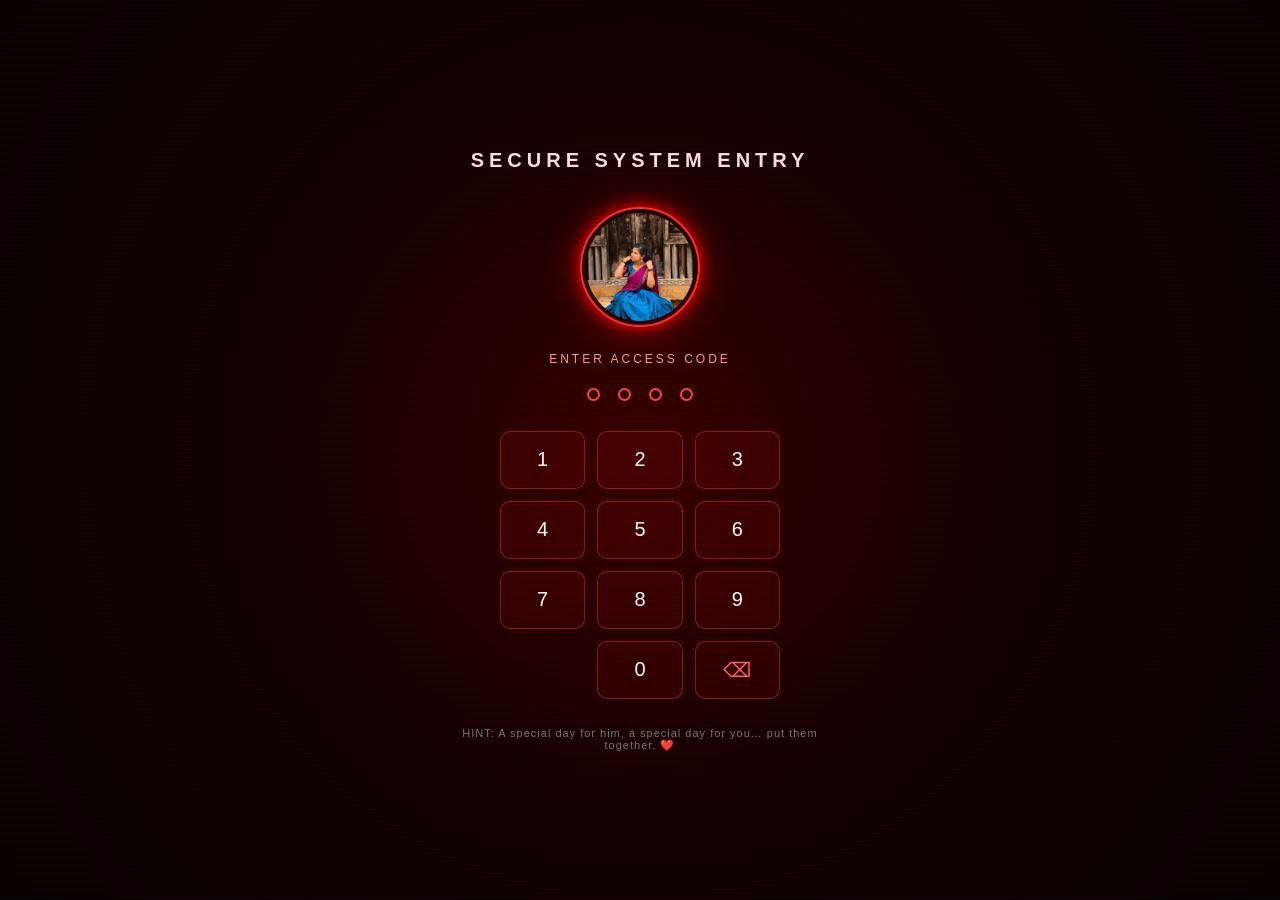
<file: index.html>
<!DOCTYPE html>
<html lang="en">

<head>

    <meta charset="UTF-8">

    <meta name="viewport"
          content="width=device-width, initial-scale=1.0">

    <title>Secure System Entry</title>

    <link rel="stylesheet" href="style.css">

</head>

<body>

    <div class="container">

        <div class="system-title">
            SECURE SYSTEM ENTRY
        </div>


        <div class="profile">

            <img
                src="img/friend.jpg"
                alt="Friend"
            >

        </div>


        <div class="subtitle">
            ENTER ACCESS CODE
        </div>


        <div
            class="pass-display"
            id="passDisplay"
        >

            <span></span>
            <span></span>
            <span></span>
            <span></span>

        </div>


        <div class="keypad">


            <!-- 1 2 3 -->

            <button
                type="button"
                class="key"
                data-number="1"
            >
                1
            </button>

            <button
                type="button"
                class="key"
                data-number="2"
            >
                2
            </button>

            <button
                type="button"
                class="key"
                data-number="3"
            >
                3
            </button>


            <!-- 4 5 6 -->

            <button
                type="button"
                class="key"
                data-number="4"
            >
                4
            </button>

            <button
                type="button"
                class="key"
                data-number="5"
            >
                5
            </button>

            <button
                type="button"
                class="key"
                data-number="6"
            >
                6
            </button>


            <!-- 7 8 9 -->

            <button
                type="button"
                class="key"
                data-number="7"
            >
                7
            </button>

            <button
                type="button"
                class="key"
                data-number="8"
            >
                8
            </button>

            <button
                type="button"
                class="key"
                data-number="9"
            >
                9
            </button>


            <!-- Bottom row -->

            <button
                type="button"
                class="key empty"
            >
            </button>

            <button
                type="button"
                class="key"
                data-number="0"
            >
                0
            </button>

            <button
                type="button"
                class="key delete"
                id="deleteBtn"
            >
                ⌫
            </button>

        </div>


        <div class="hint">
            HINT: A special day for him, a special day for you… put them together. ❤️
        </div>


    </div>


    <script src="script.js"></script>

</body>

</html>
</file>
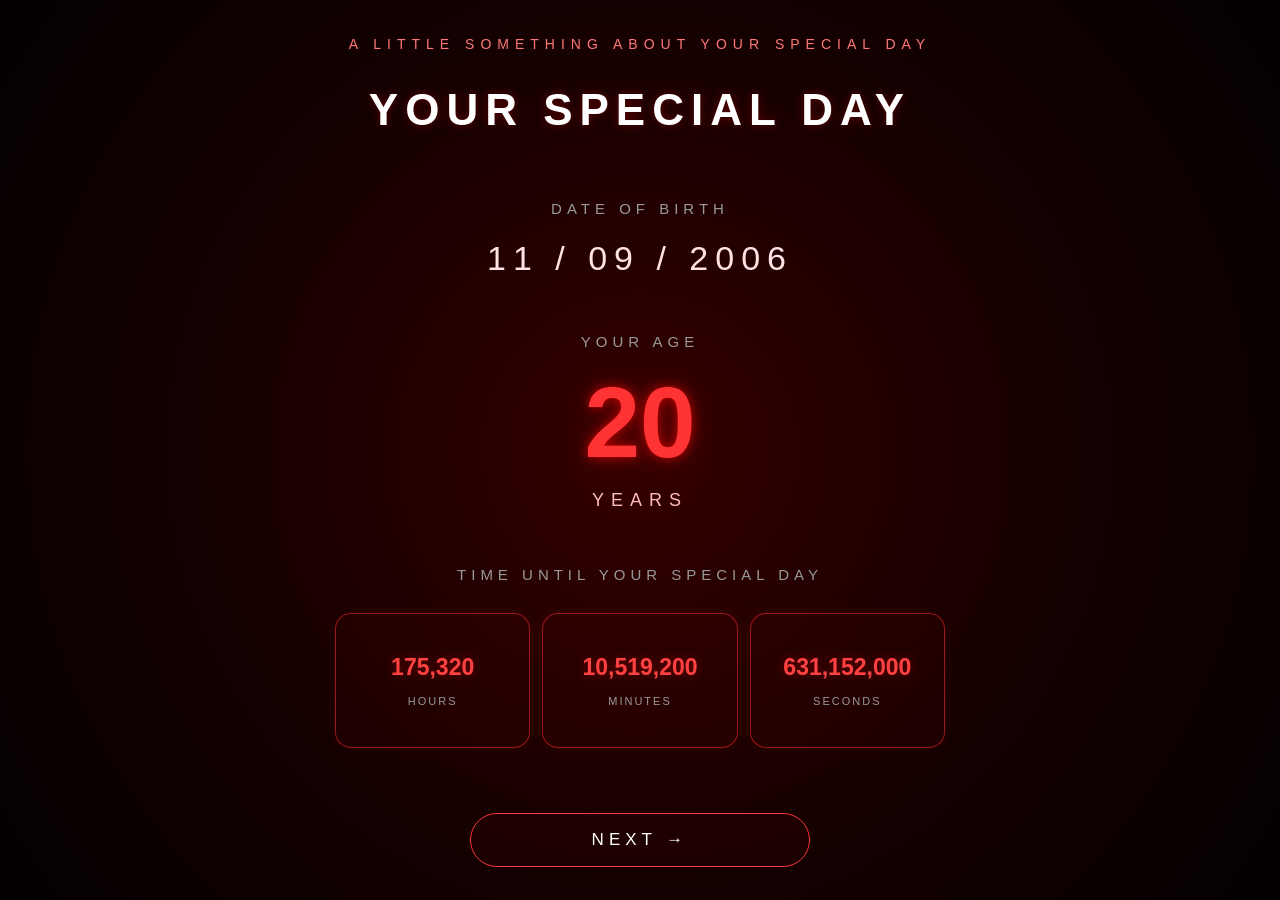
<file: age.html>
<!DOCTYPE html>
<html lang="en">

<head>

    <meta charset="UTF-8">

    <meta name="viewport"
          content="width=device-width, initial-scale=1.0">

    <title>One Special Moment</title>

    <link rel="stylesheet" href="age.css">

</head>

<body>

    <div class="age-container">

        <!-- TOP TEXT -->

        <div class="top-text">
            A LITTLE SOMETHING ABOUT YOUR SPECIAL DAY
        </div>


        <!-- MAIN TITLE -->

        <h1>
            YOUR SPECIAL DAY
        </h1>


        <!-- DATE OF BIRTH -->

        <div class="dob-section">

            <div class="label">
                DATE OF BIRTH
            </div>

            <div class="dob">
                11 / 09 / 2006
            </div>

        </div>


        <!-- AGE -->

        <div class="age-section">

            <div class="label">
                YOUR AGE
            </div>

            <div class="age-number"
                 id="ageNumber">
                20
            </div>

            <div class="years">
                YEARS
            </div>

        </div>


        <!-- TIME SECTION -->

        <div class="countdown-title">
            TIME UNTIL YOUR SPECIAL DAY
        </div>


        <div class="countdown">


            <!-- HOURS -->

            <div class="time-box">

                <div id="hours">
                    175,320
                </div>

                <span>
                    HOURS
                </span>

            </div>


            <!-- MINUTES -->

            <div class="time-box">

                <div id="minutes">
                    10,519,200
                </div>

                <span>
                    MINUTES
                </span>

            </div>


            <!-- SECONDS -->

            <div class="time-box">

                <div id="seconds">
                    631,152,000
                </div>

                <span>
                    SECONDS
                </span>

            </div>


        </div>


        <!-- NEXT BUTTON -->

        <button id="nextButton">

            NEXT →

        </button>


    </div>


    <script src="age.js"></script>

</body>

</html>
</file>
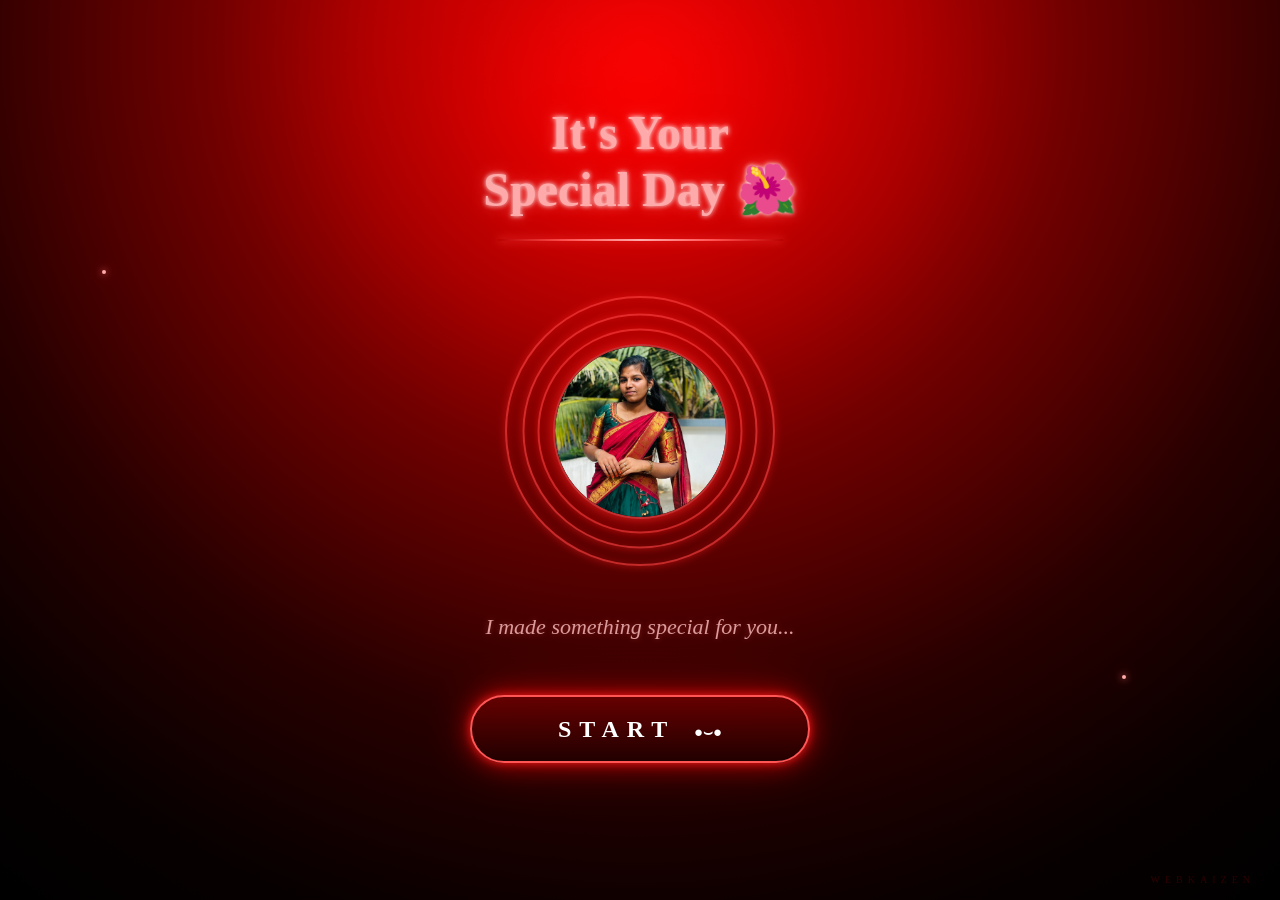
<file: birthday.html>
<!DOCTYPE html>
<html lang="en">

<head>
    <meta charset="UTF-8">

    <meta name="viewport"
        content="width=device-width, initial-scale=1.0, maximum-scale=1.0, user-scalable=no">

    <title>It's Your Special Day</title>

    <link rel="stylesheet" href="birthday.css">
</head>

<body>

    <!-- Background particles -->
    <div class="particles"></div>

    <!-- Background glow -->
    <div class="background-glow"></div>


    <main class="birthday-page">


        <!-- TITLE -->

        <section class="birthday-title">

            <h1>
                It's Your
            </h1>

            <h2>
                Special Day 🌺
            </h2>

        </section>


        <!-- LINE -->

        <div class="title-line"></div>


        <!-- PANDA IMAGE -->

        <section class="friend-section">

            <div class="image-ring ring-1"></div>
            <div class="image-ring ring-2"></div>
            <div class="image-ring ring-3"></div>

            <div class="friend-glow"></div>


            <div class="friend-container">

                <img
                    src="img/sleeping-panda.png"
                    alt="Sleeping Panda"
                    class="friend-image"
                >

            </div>

        </section>


        <!-- MESSAGE -->

        <p class="special-message">
            I made something special for you...
        </p>


        <!-- START BUTTON -->

        <button
            id="startButton"
            class="start-button"
            type="button"
        >

            <span>START</span>

            <span class="button-symbol">
                ●⌣●
            </span>

        </button>


    </main>


    <!-- FOOTER -->

    <div class="footer">
        WEBKAIZEN
    </div>


    <script src="birthday.js"></script>

</body>

</html>
</file>
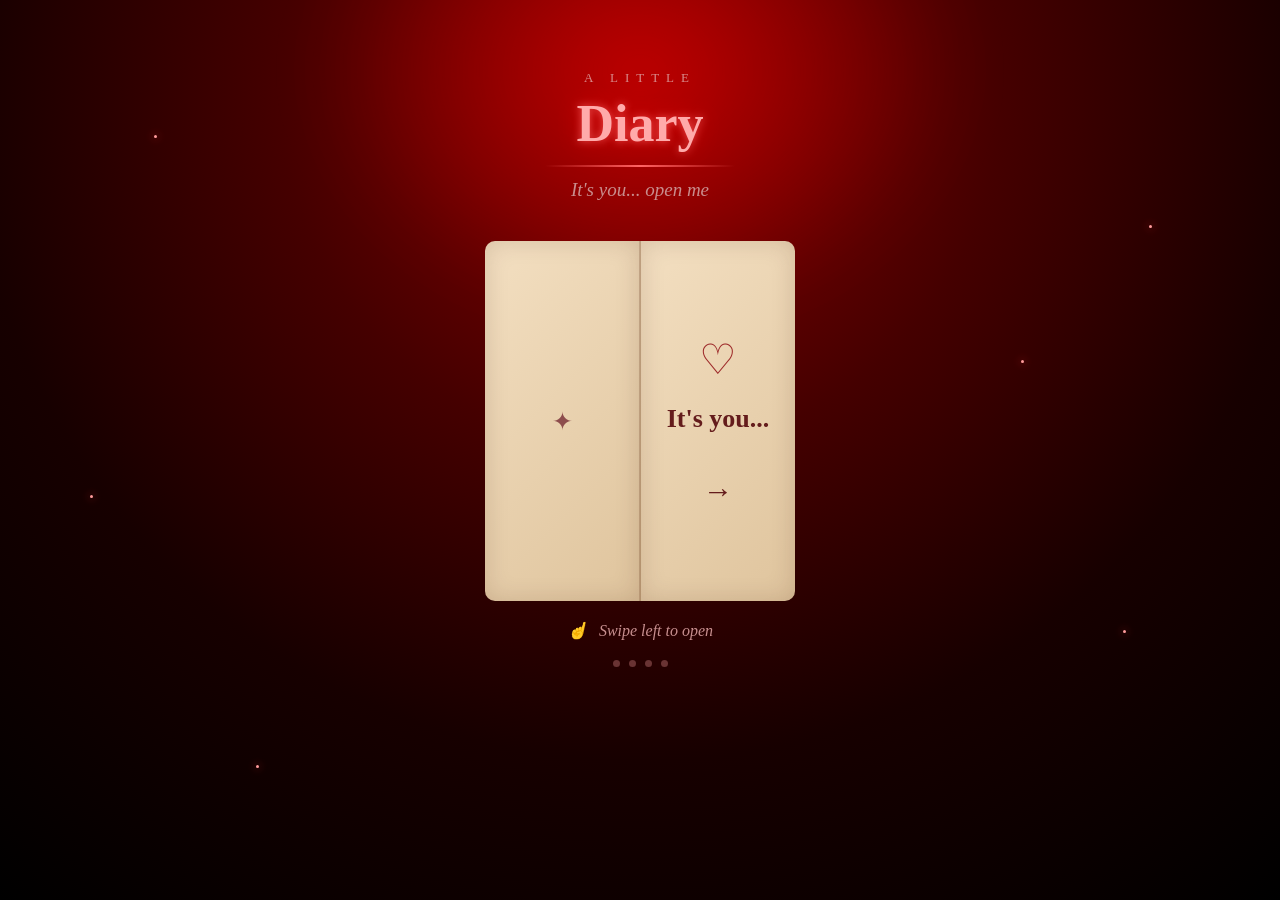
<file: diary.html>
<!DOCTYPE html>
<html lang="en">

<head>

    <meta charset="UTF-8">

    <meta name="viewport"
        content="width=device-width, initial-scale=1.0, maximum-scale=1.0, user-scalable=no">

    <title>Our Little Diary</title>

    <link rel="stylesheet" href="diary.css">

</head>

<body>


    <!-- =================================
         BACKGROUND
    ================================== -->

    <div class="background-glow"></div>

    <div class="stars">

        <span></span>
        <span></span>
        <span></span>
        <span></span>
        <span></span>
        <span></span>

    </div>


    <!-- =================================
         MAIN DIARY
    ================================== -->

    <main class="diary-page">


        <!-- =================================
             HEADING
        ================================== -->

        <div class="diary-heading">

            <div class="small-title">
                A LITTLE
            </div>

            <h1>
                Diary
            </h1>

            <div class="heading-line"></div>

            <p>
                It's you... open me
            </p>

        </div>


        <!-- =================================
             BOOK
        ================================== -->

        <section class="book-area">

            <div
                class="book"
                id="book"
            >


                <!-- =================================
                     LEFT PAGE
                ================================== -->

                <div class="book-page left-page">

                    <div class="page-content">

                        <span class="page-number">
                            ✦
                        </span>

                    </div>

                </div>


                <!-- =================================
                     RIGHT / COVER PAGE
                ================================== -->

                <div class="book-page right-page">

                    <div class="page-content">

                        <div class="cover-content">

                            <div class="cover-icon">
                                ♡
                            </div>

                            <h2>
                                It's you...
                            </h2>

                            <p>
                            </p>

                            <div class="cover-arrow">
                                →
                            </div>

                        </div>

                    </div>

                </div>


                <!-- =================================
                     FLIPPING PAGE
                ================================== -->

                <div
                    class="flip-page"
                    id="flipPage"
                >

                    <div class="flip-front">

                        <img
                            id="flipImage"
                            src="img/diary1.jpg"
                            alt="Memory"
                        >

                        <!-- TEXT ON IMAGE -->

                        <div
                            class="memory-text"
                            id="memoryText"
                        >
                            It's You ❤️
                        </div>

                    </div>


                    <div class="flip-back">

                        <div class="back-decoration">
                            ♡
                        </div>

                    </div>

                </div>


            </div>

        </section>


        <!-- =================================
             INSTRUCTION
        ================================== -->

        <div
            class="instruction"
            id="instruction"
        >

            <span class="hand-icon">
                ☝
            </span>

            Swipe left to open

        </div>


        <!-- =================================
             PAGE INDICATORS
        ================================== -->

        <div
            class="page-dots"
            id="pageDots"
        >

            <span></span>
            <span></span>
            <span></span>
            <span></span>

        </div>


        <!-- =================================
             NEXT BUTTON
        ================================== -->

        <button
            id="nextButton"
            class="next-button"
        >

            NEXT

            <span>
                →
            </span>

        </button>


    </main>


    <!-- =================================
         JAVASCRIPT
    ================================== -->

    <script src="diary.js"></script>

</body>
</file>
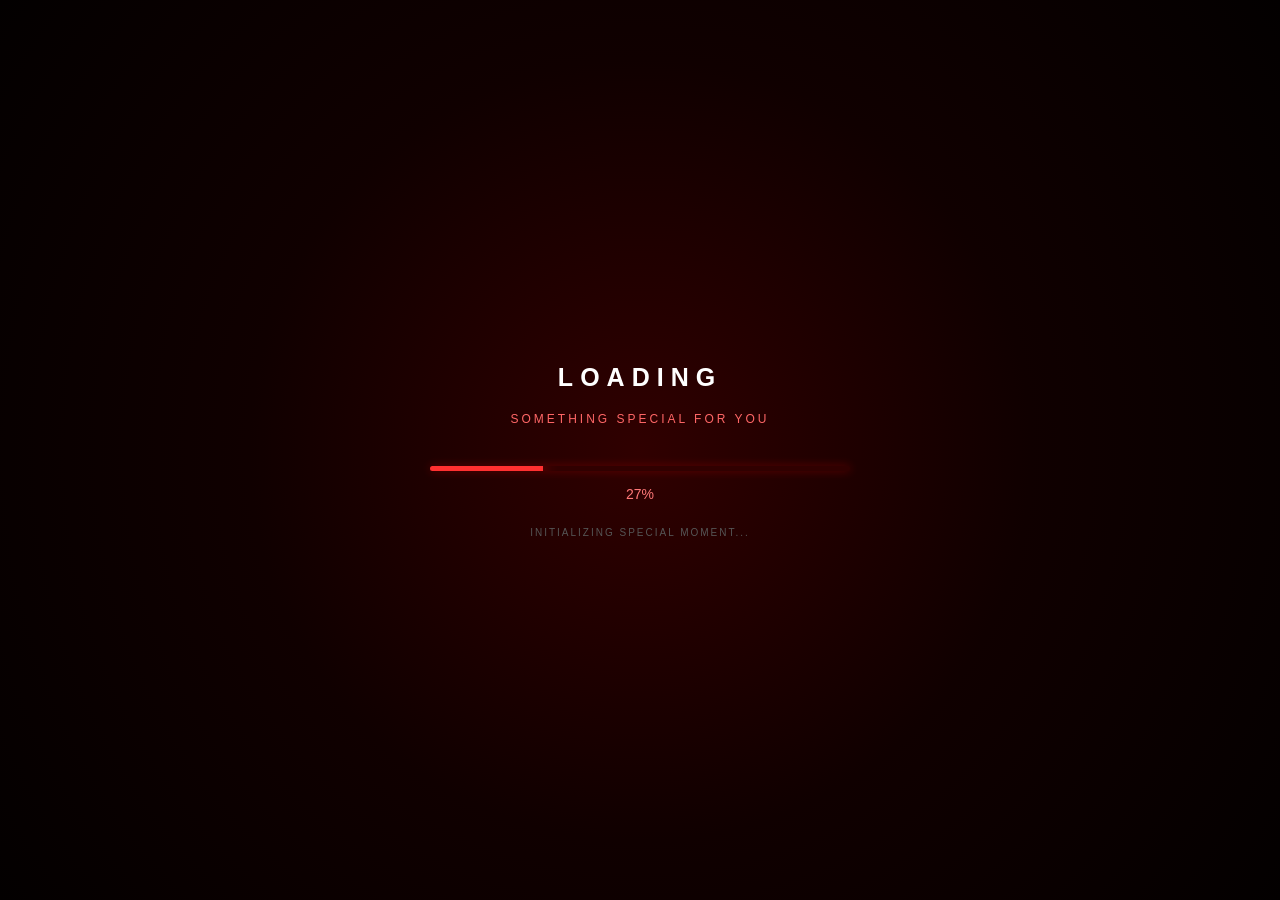
<file: loading.html>
<!DOCTYPE html>
<html lang="en">

<head>
    
    <meta charset="UTF-8">
    <meta name="viewport" content="width=device-width, initial-scale=1.0">
    
    <title>Loading...</title>
    
    <link rel="stylesheet" href="loading.css">
    
</head>

<body>
    
    <div class="loading-container">
        
        <div class="loading-title">
            LOADING
        </div>
        
        <div class="special-text">
            SOMETHING SPECIAL FOR YOU
        </div>
        
        <div class="loader">
            
            <div class="loader-bar" id="progressBar"></div>
            
        </div>
        
        <div class="percentage" id="progressPercent">
            0%
        </div>
        
        <div class="system-text">
            INITIALIZING SPECIAL MOMENT...
        </div>
        
    </div>
    
    <script src="loading.js"></script>
    
</body>

</html>
</file>
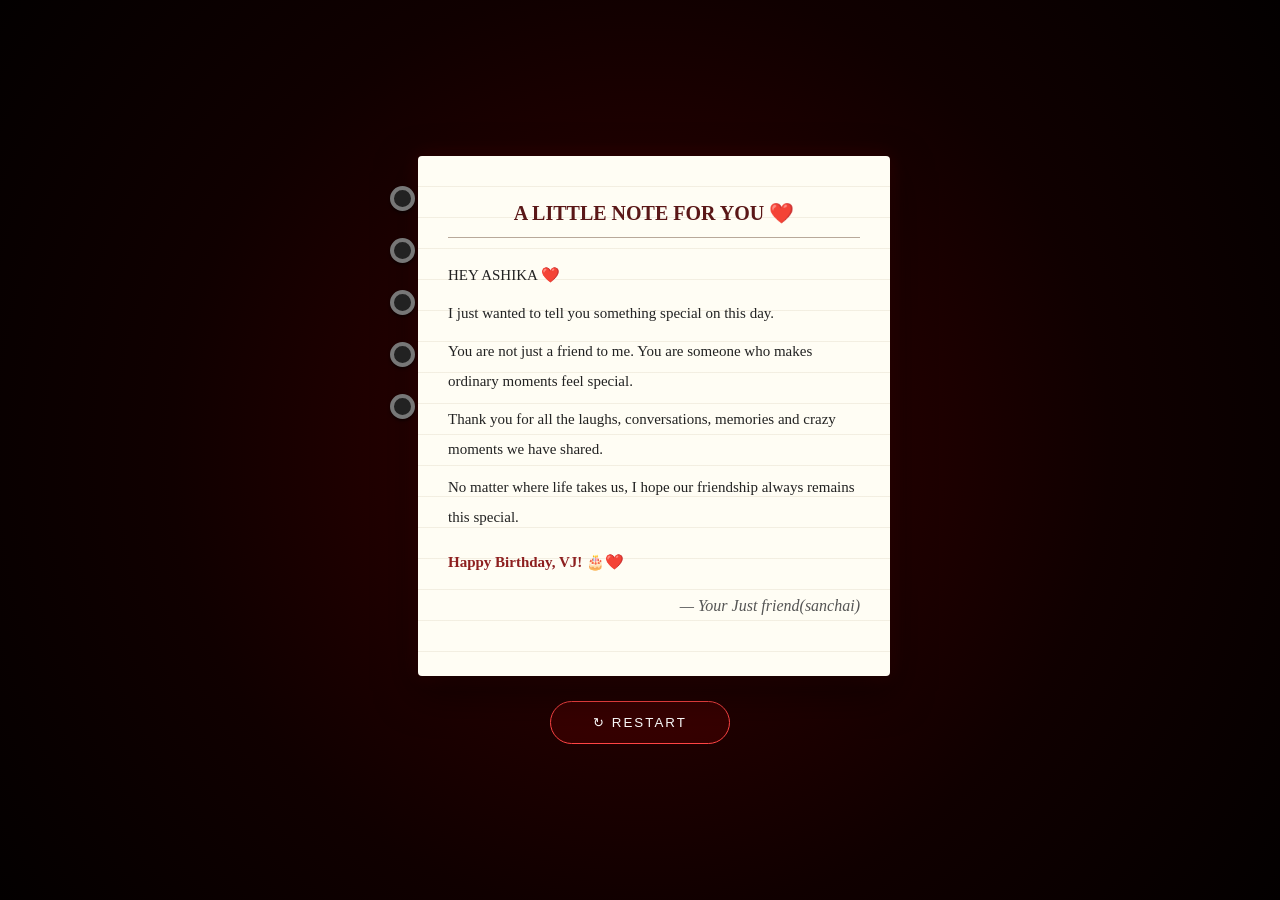
<file: note.html>
<!DOCTYPE html>
<html lang="en">

<head>

    <meta charset="UTF-8">
    <meta name="viewport"
          content="width=device-width, initial-scale=1.0">

    <title>A Little Note For You</title>

    <link rel="stylesheet" href="note.css">

</head>

<body>

    <div class="note-container">

        <div class="notepad">

            <div class="spiral">

                <span></span>
                <span></span>
                <span></span>
                <span></span>
                <span></span>

            </div>

            <div class="paper">

                <div class="paper-title">
                    A LITTLE NOTE FOR YOU ❤️
                </div>

                <div class="line"></div>

                <p>
                    HEY ASHIKA ❤️
                </p>

                <p>
                    I just wanted to tell you something
                    special on this day.
                </p>

                <p>
                    You are not just a friend to me.
                    You are someone who makes ordinary
                    moments feel special.
                </p>

                <p>
                    Thank you for all the laughs,
                    conversations, memories and
                    crazy moments we have shared.
                </p>

                <p>
                    No matter where life takes us,
                    I hope our friendship always
                    remains this special.
                </p>

                <p class="last-line">
                    Happy Birthday, VJ! 🎂❤️
                </p>

                <div class="signature">
                    — Your Just friend(sanchai)
                </div>

            </div>

        </div>


        <button id="restartButton">
            ↻ RESTART
        </button>

    </div>


    <script src="note.js"></script>

</body>

</html>
</file>
<file: style.css>
* {
	box-sizing: border-box;
	margin: 0;
	padding: 0;
}

html,
body {
	width: 100%;
	height: 100%;
}

body {
	font-family: Arial, sans-serif;
	background:
		radial-gradient(circle at center, #350000 0%, #120000 45%, #050000 100%);
	color: white;
	display: flex;
	justify-content: center;
	align-items: center;
	overflow: hidden;
}

body::before {
	content: "";
	position: fixed;
	inset: 0;
	pointer-events: none;
	background:
		linear-gradient(rgba(255, 0, 0, 0.03) 50%,
			transparent 50%);
	background-size: 100% 4px;
}

.container {
	width: min(90%, 400px);
	text-align: center;
	animation: fadeIn 1s ease;
}

.system-title {
	font-size: 20px;
	font-weight: bold;
	letter-spacing: 5px;
	margin-bottom: 35px;
	color: #ffdddd;
}

.profile {
	width: 120px;
	height: 120px;
	margin: auto;
	border-radius: 50%;
	padding: 4px;
	border: 2px solid #ff3030;
	box-shadow:
		0 0 15px #ff0000,
		0 0 40px rgba(255, 0, 0, 0.4);
}

.profile img {
	width: 100%;
	height: 100%;
	object-fit: cover;
	border-radius: 50%;
}

.subtitle {
	margin-top: 25px;
	font-size: 12px;
	letter-spacing: 3px;
	color: #ff9999;
}

.pass-display {
	display: flex;
	justify-content: center;
	gap: 18px;
	margin: 22px 0 30px;
}

.pass-display span {
	width: 13px;
	height: 13px;
	border: 2px solid #ff4444;
	border-radius: 50%;
	transition: 0.2s;
}

.pass-display span.active {
	background: #ff3333;
	box-shadow: 0 0 12px #ff0000;
}

.pass-display.error {
	animation: shake 0.4s;
}

.keypad {
	width: 280px;
	margin: auto;
	display: grid;
	grid-template-columns: repeat(3, 1fr);
	gap: 12px;
}

.key {
	height: 58px;
	border: 1px solid rgba(255, 70, 70, 0.4);
	background: rgba(255, 0, 0, 0.08);
	color: white;
	border-radius: 10px;
	font-size: 20px;
	cursor: pointer;
	transition: 0.2s;
}

.key:hover {
	background: rgba(255, 0, 0, 0.25);
	border-color: #ff4444;
	box-shadow: 0 0 15px rgba(255, 0, 0, 0.3);
}

.key:active {
	transform: scale(0.92);
}

.key.empty {
	visibility: hidden;
}

.delete {
	color: #ff6666;
}

.hint {
	margin-top: 28px;
	color: #777;
	font-size: 11px;
	letter-spacing: 1px;
}

@keyframes shake {

	0%,
	100% {
		transform: translateX(0);
	}
	
	25% {
		transform: translateX(-10px);
	}
	
	75% {
		transform: translateX(10px);
	}
}

@keyframes fadeIn {
	from {
		opacity: 0;
		transform: translateY(15px);
	}
	
	to {
		opacity: 1;
		transform: translateY(0);
	}
}
</file>
<file: age.css>
/* =========================================
   RESET
   ========================================= */

* {
    box-sizing: border-box;
    margin: 0;
    padding: 0;
}


/* =========================================
   BODY
   ========================================= */

html,
body {
    width: 100%;
    min-height: 100%;
}


body {

    min-height: 100vh;

    background:
        radial-gradient(
            circle at center,
            #350000 0%,
            #150000 55%,
            #030000 100%
        );

    font-family:
        Arial,
        Helvetica,
        sans-serif;

    color: white;

    display: flex;

    justify-content: center;

    align-items: center;

    padding: 30px 15px;

    overflow-x: hidden;

}


/* =========================================
   MAIN CONTAINER
   ========================================= */

.age-container {

    width: min(100%, 650px);

    text-align: center;

    animation: pageAppear 1s ease;

}


/* =========================================
   TOP SMALL TEXT
   ========================================= */

.top-text {

    font-size: 14px;

    letter-spacing: 6px;

    line-height: 1.6;

    color: #ff7777;

    margin-bottom: 30px;

    text-transform: uppercase;

}


/* =========================================
   MAIN TITLE
   ========================================= */

h1 {

    font-size: 44px;

    letter-spacing: 7px;

    font-weight: 700;

    color: #ffffff;

    margin-bottom: 65px;

    text-shadow:
        0 0 10px rgba(255, 0, 0, 0.3);

}


/* =========================================
   LABEL
   ========================================= */

.label {

    font-size: 15px;

    letter-spacing: 5px;

    color: #999;

    text-transform: uppercase;

}


/* =========================================
   DATE OF BIRTH
   ========================================= */

.dob-section {

    margin-bottom: 55px;

}


.dob {

    margin-top: 22px;

    font-size: 34px;

    letter-spacing: 7px;

    color: #ffe2e2;

}


/* =========================================
   AGE
   ========================================= */

.age-section {

    margin-bottom: 55px;

}


.age-number {

    margin-top: 22px;

    font-size: 100px;

    line-height: 1;

    font-weight: bold;

    color: #ff3333;

    text-shadow:
        0 0 10px rgba(255, 0, 0, 0.65),
        0 0 25px rgba(255, 0, 0, 0.35);

}


.years {

    margin-top: 18px;

    font-size: 18px;

    letter-spacing: 7px;

    color: #ffbaba;

}


/* =========================================
   TIME TITLE
   ========================================= */

.countdown-title {

    margin-top: 10px;

    margin-bottom: 30px;

    font-size: 15px;

    letter-spacing: 5px;

    color: #999;

    text-transform: uppercase;

}


/* =========================================
   TIME BOX CONTAINER
   ========================================= */

.countdown {

    width: 100%;

    display: grid;

    grid-template-columns:
        repeat(3, minmax(0, 1fr));

    gap: 12px;

    padding: 0 20px;

}


/* =========================================
   TIME BOX
   ========================================= */

.time-box {

    width: 100%;

    min-width: 0;

    height: 135px;

    border: 1px solid
        rgba(255, 40, 40, 0.55);

    border-radius: 16px;

    background:
        rgba(80, 0, 0, 0.15);

    display: flex;

    flex-direction: column;

    justify-content: center;

    align-items: center;

    overflow: hidden;

    box-shadow:
        0 0 12px
        rgba(255, 0, 0, 0.08);

}


/* =========================================
   TIME NUMBER
   ========================================= */

.time-box div {

    width: 100%;

    padding: 0 4px;

    text-align: center;

    font-size: 23px;

    font-weight: bold;

    line-height: 1.2;

    color: #ff4141;

    white-space: nowrap;

    letter-spacing: 0;

    text-shadow:
        0 0 8px
        rgba(255, 0, 0, 0.35);

}


/* =========================================
   TIME LABEL
   ========================================= */

.time-box span {

    margin-top: 14px;

    font-size: 11px;

    letter-spacing: 2px;

    color: #999;

    white-space: nowrap;

}


/* =========================================
   NEXT BUTTON
   ========================================= */

#nextButton {

    display: block;

    width: 340px;

    max-width: 85%;

    margin: 65px auto 0;

    padding: 16px 25px;

    border-radius: 40px;

    border: 1px solid #ff3333;

    background:
        rgba(70, 0, 0, 0.15);

    color: white;

    font-size: 17px;

    letter-spacing: 5px;

    cursor: pointer;

    transition:
        transform 0.25s ease,
        background 0.3s ease,
        box-shadow 0.3s ease;

}


#nextButton:hover {

    background:
        rgba(255, 0, 0, 0.15);

    box-shadow:
        0 0 20px
        rgba(255, 0, 0, 0.35);

}


#nextButton:active {

    transform: scale(0.94);

}


/* =========================================
   PAGE ANIMATION
   ========================================= */

@keyframes pageAppear {

    from {

        opacity: 0;

        transform:
            translateY(25px);

    }

    to {

        opacity: 1;

        transform:
            translateY(0);

    }

}


/* =========================================
   TABLET
   ========================================= */

@media (max-width: 700px) {

    .age-container {

        width: 100%;

    }


    h1 {

        font-size: 36px;

        letter-spacing: 5px;

    }


    .dob {

        font-size: 30px;

    }


    .age-number {

        font-size: 90px;

    }

}


/* =========================================
   MOBILE
   ========================================= */

@media (max-width: 500px) {

    body {

        padding:
            30px 10px;

        align-items: flex-start;

    }


    .age-container {

        padding-top: 45px;

    }


    .top-text {

        font-size: 12px;

        letter-spacing: 4px;

        margin-bottom: 28px;

        padding: 0 20px;

    }


    h1 {

        font-size: 30px;

        letter-spacing: 4px;

        margin-bottom: 55px;

    }


    .label {

        font-size: 13px;

        letter-spacing: 4px;

    }


    .dob-section {

        margin-bottom: 50px;

    }


    .dob {

        margin-top: 18px;

        font-size: 27px;

        letter-spacing: 5px;

    }


    .age-section {

        margin-bottom: 50px;

    }


    .age-number {

        margin-top: 18px;

        font-size: 82px;

    }


    .years {

        margin-top: 15px;

        font-size: 16px;

        letter-spacing: 6px;

    }


    /* TIME TITLE */

    .countdown-title {

        margin-top: 10px;

        margin-bottom: 25px;

        font-size: 12px;

        letter-spacing: 3px;

        padding: 0 10px;

    }


    /* THREE BOXES */

    .countdown {

        grid-template-columns:
            repeat(3, minmax(0, 1fr));

        gap: 8px;

        padding:
            0 8px;

    }


    /* BOX */

    .time-box {

        height: 125px;

        border-radius: 14px;

    }


    /* NUMBERS */

    .time-box div {

        font-size: 17px;

        padding:
            0 2px;

    }


    /* LABELS */

    .time-box span {

        margin-top: 10px;

        font-size: 9px;

        letter-spacing: 1px;

    }


    /* NEXT */

    #nextButton {

        width: 330px;

        max-width: 85%;

        margin-top: 55px;

        padding: 15px;

        font-size: 16px;

        letter-spacing: 4px;

    }

}


/* =========================================
   SMALL PHONES
   ========================================= */

@media (max-width: 380px) {

    body {

        padding-left: 6px;

        padding-right: 6px;

    }


    .age-container {

        padding-top: 35px;

    }


    .top-text {

        font-size: 11px;

        letter-spacing: 3px;

    }


    h1 {

        font-size: 26px;

        letter-spacing: 3px;

    }


    .dob {

        font-size: 24px;

        letter-spacing: 4px;

    }


    .age-number {

        font-size: 75px;

    }


    .countdown {

        gap: 5px;

        padding:
            0 4px;

    }


    .time-box {

        height: 115px;

    }


    .time-box div {

        font-size: 14px;

    }


    .time-box span {

        font-size: 8px;

        letter-spacing: 0.8px;

    }


    #nextButton {

        margin-top: 50px;

    }

}
</file>
<file: birthday.css>
/* =========================================
   RESET
========================================= */

* {
    margin: 0;
    padding: 0;
    box-sizing: border-box;
}

html,
body {
    width: 100%;
    height: 100%;
}

body {
    width: 100%;
    min-height: 100vh;
    overflow: hidden;
    position: relative;

    background:
        radial-gradient(
            circle at 50% 5%,
            #ff0808 0%,
            #d00000 18%,
            #720000 40%,
            #280000 65%,
            #080000 85%,
            #000000 100%
        );

    font-family: Georgia, "Times New Roman", serif;
    color: white;
}


/* =========================================
   BACKGROUND GLOW
========================================= */

.background-glow {
    position: fixed;

    top: -180px;
    left: 50%;

    width: 650px;
    height: 550px;

    transform: translateX(-50%);

    background:
        radial-gradient(
            ellipse,
            rgba(255, 0, 0, 0.8),
            rgba(180, 0, 0, 0.4) 45%,
            transparent 72%
        );

    filter: blur(30px);

    pointer-events: none;

    z-index: 0;
}


/* =========================================
   PARTICLES
========================================= */

.particles {
    position: fixed;
    inset: 0;

    pointer-events: none;

    z-index: 1;
}

.particles::before,
.particles::after {
    content: "";

    position: absolute;

    width: 4px;
    height: 4px;

    border-radius: 50%;

    background: #ffaaaa;

    box-shadow:
        0 0 7px #ff7777,
        0 0 15px rgba(255, 0, 0, 0.8);

    animation: blink 3s infinite;
}

.particles::before {
    top: 30%;
    left: 8%;
}

.particles::after {
    top: 75%;
    right: 12%;

    animation-delay: 1.5s;
}


/* =========================================
   MAIN PAGE
========================================= */

.birthday-page {

    position: relative;

    z-index: 5;

    width: 100%;
    min-height: 100vh;

    display: flex;

    flex-direction: column;

    align-items: center;

    text-align: center;

    padding-top: 105px;
}


/* =========================================
   TITLE
========================================= */

.birthday-title {
    width: 100%;
}

.birthday-title h1,
.birthday-title h2 {

    margin: 0;

    font-size: 48px;

    line-height: 1.15;

    font-weight: bold;

    color: #ffaaaa;

    text-shadow:
        0 0 5px #ffffff,
        0 0 15px rgba(255, 100, 100, 0.7),
        0 0 30px rgba(255, 0, 0, 0.5);
}

.birthday-title h2 {
    margin-top: 2px;
}


/* =========================================
   TITLE LINE
========================================= */

.title-line {

    width: 285px;

    height: 2px;

    margin-top: 22px;

    background:
        linear-gradient(
            to right,
            transparent,
            #ff5555,
            #ffaaaa,
            #ff5555,
            transparent
        );

    box-shadow:
        0 0 8px #ff4444,
        0 0 20px rgba(255, 0, 0, 0.6);
}


/* =========================================
   IMAGE SECTION
========================================= */

.friend-section {

    position: relative;

    width: 270px;
    height: 270px;

    margin-top: 55px;

    display: flex;

    justify-content: center;

    align-items: center;
}


/* =========================================
   RINGS
========================================= */

.image-ring {

    position: absolute;

    top: 50%;
    left: 50%;

    transform:
        translate(-50%, -50%);

    border-radius: 50%;

    border:
        2px solid
        rgba(255, 65, 65, 0.65);

    box-shadow:
        0 0 8px rgba(255, 30, 30, 0.5),
        inset 0 0 8px rgba(255, 30, 30, 0.2);

    pointer-events: none;

    animation:
        ringPulse 3s ease-in-out infinite;
}


/* OUTER RING */

.ring-1 {
    width: 270px;
    height: 270px;
}


/* MIDDLE RING */

.ring-2 {
    width: 235px;
    height: 235px;

    animation-delay: 0.4s;
}


/* INNER RING */

.ring-3 {
    width: 205px;
    height: 205px;

    animation-delay: 0.8s;
}


/* =========================================
   IMAGE GLOW
========================================= */

.friend-glow {

    position: absolute;

    top: 50%;
    left: 50%;

    width: 175px;
    height: 175px;

    transform:
        translate(-50%, -50%);

    border-radius: 50%;

    background:
        radial-gradient(
            circle,
            rgba(255, 40, 40, 0.45),
            rgba(255, 0, 0, 0.15) 50%,
            transparent 75%
        );

    filter: blur(15px);

    animation:
        glowPulse 2.5s ease-in-out infinite alternate;
}


/* =========================================
   CIRCULAR IMAGE CONTAINER
========================================= */

.friend-container {

    position: relative;

    z-index: 20;

    /*
       175px circle
       Fits safely inside the
       205px inner ring.
    */

    width: 175px;
    height: 175px;

    min-width: 175px;
    min-height: 175px;

    border-radius: 50%;

    overflow: hidden;

    display: flex;

    justify-content: center;

    align-items: center;

    background: #300000;

    border:
        2px solid
        rgba(255, 70, 70, 0.7);

    box-shadow:
        0 0 12px rgba(255, 40, 40, 0.7),
        0 0 25px rgba(255, 0, 0, 0.35);
}


/* =========================================
   ACTUAL PHOTO
========================================= */

.friend-image {

    display: block;

    width: 100%;
    height: 100%;

    /*
       THIS IS IMPORTANT.
       It makes the rectangular
       image fill the circle.
    */

    object-fit: cover;

    object-position: center center;

    border-radius: 50%;

    animation:
        imageFloat 3s ease-in-out infinite;
}


/* =========================================
   MESSAGE
========================================= */

.special-message {

    position: relative;

    z-index: 5;

    margin-top: 48px;

    padding: 0 15px;

    font-size: 22px;

    font-style: italic;

    color: #db9b9b;

    white-space: nowrap;

    text-shadow:
        0 0 6px rgba(255, 100, 100, 0.35);
}


/* =========================================
   START BUTTON
========================================= */

.start-button {

    position: relative;

    z-index: 10;

    width: 340px;

    max-width: 82%;

    height: 68px;

    margin-top: 55px;

    border-radius: 50px;

    border:
        2px solid
        #ff5555;

    outline: none;

    background:
        linear-gradient(
            to bottom,
            rgba(120, 0, 0, 0.75),
            rgba(35, 0, 0, 0.95)
        );

    color: white;

    font-family:
        Georgia,
        "Times New Roman",
        serif;

    font-size: 24px;

    font-weight: bold;

    letter-spacing: 8px;

    cursor: pointer;

    box-shadow:
        0 0 10px rgba(255, 30, 30, 0.8),
        0 0 25px rgba(255, 0, 0, 0.6),
        0 0 50px rgba(255, 0, 0, 0.3);

    transition:
        transform 0.25s ease,
        box-shadow 0.25s ease;
}

.start-button:hover {

    transform: scale(1.03);

    box-shadow:
        0 0 15px rgba(255, 30, 30, 0.9),
        0 0 35px rgba(255, 0, 0, 0.7),
        0 0 70px rgba(255, 0, 0, 0.35);
}

.start-button:active {

    transform: scale(0.94);
}


.button-symbol {

    font-size: 15px;

    letter-spacing: 0;

    margin-left: 5px;
}


/* =========================================
   FOOTER
========================================= */

.footer {

    position: fixed;

    right: 25px;

    bottom: 15px;

    z-index: 10;

    font-size: 10px;

    letter-spacing: 5px;

    color: rgba(120, 0, 0, 0.35);
}


/* =========================================
   ANIMATIONS
========================================= */

@keyframes imageFloat {

    0%,
    100% {
        transform: scale(1);
    }

    50% {
        transform: scale(1.02);
    }
}


@keyframes ringPulse {

    0%,
    100% {
        opacity: 0.45;

        transform:
            translate(-50%, -50%)
            scale(0.98);
    }

    50% {
        opacity: 0.9;

        transform:
            translate(-50%, -50%)
            scale(1.02);
    }
}


@keyframes glowPulse {

    from {
        opacity: 0.4;

        transform:
            translate(-50%, -50%)
            scale(0.9);
    }

    to {
        opacity: 0.9;

        transform:
            translate(-50%, -50%)
            scale(1.08);
    }
}


@keyframes blink {

    0%,
    100% {
        opacity: 0.2;
        transform: scale(0.7);
    }

    50% {
        opacity: 1;
        transform: scale(1.5);
    }
}


/* =========================================
   SMALL PHONES
========================================= */

@media (max-width: 500px) {

    .birthday-page {
        padding-top: 105px;
    }


    .birthday-title h1,
    .birthday-title h2 {

        font-size: 45px;

    }


    .title-line {

        width: 285px;

        margin-top: 20px;

    }


    .friend-section {

        width: 270px;
        height: 270px;

        margin-top: 55px;

    }


    .ring-1 {

        width: 270px;
        height: 270px;

    }


    .ring-2 {

        width: 235px;
        height: 235px;

    }


    .ring-3 {

        width: 205px;
        height: 205px;

    }


    /*
       PERFECT CIRCLE
       inside the inner ring
    */

    .friend-container {

        width: 175px;
        height: 175px;

        min-width: 175px;
        min-height: 175px;

        border-radius: 50%;

        overflow: hidden;

    }


    .friend-image {

        width: 100%;
        height: 100%;

        border-radius: 50%;

        object-fit: cover;

        object-position: center;

    }


    .special-message {

        font-size: 21px;

        margin-top: 45px;

    }


    .start-button {

        width: 340px;

        max-width: 82%;

        height: 68px;

        margin-top: 55px;

        font-size: 23px;

    }

}


/* =========================================
   VERY SMALL SCREEN HEIGHT
========================================= */

@media (max-height: 750px) {

    .birthday-page {

        padding-top: 65px;

    }


    .birthday-title h1,
    .birthday-title h2 {

        font-size: 39px;

    }


    .title-line {

        margin-top: 15px;

    }


    .friend-section {

        margin-top: 30px;

        transform: scale(0.8);

    }


    .special-message {

        margin-top: 0;

        font-size: 19px;

    }


    .start-button {

        margin-top: 30px;

        height: 60px;

    }

}
</file>
<file: diary.css>
* {
    margin: 0;
    padding: 0;
    box-sizing: border-box;
}


html,
body {
    width: 100%;
    height: 100%;
}


body {

    min-height: 100vh;

    overflow: hidden;

    background:
        radial-gradient(
            circle at 50% 10%,
            #8f0000 0%,
            #450000 35%,
            #170000 65%,
            #000000 100%
        );

    color: white;

    font-family:
        Georgia,
        "Times New Roman",
        serif;

    position: relative;
}


/* =================================
   BACKGROUND GLOW
================================= */

.background-glow {

    position: fixed;

    top: -180px;

    left: 50%;

    width: 650px;
    height: 500px;

    transform: translateX(-50%);

    background:
        radial-gradient(
            ellipse,
            rgba(255, 0, 0, .45),
            transparent 70%
        );

    filter: blur(35px);

    pointer-events: none;

    z-index: 0;
}


/* =================================
   STARS
================================= */

.stars {

    position: fixed;

    inset: 0;

    pointer-events: none;

    z-index: 1;
}


.stars span {

    position: absolute;

    width: 3px;
    height: 3px;

    border-radius: 50%;

    background: #ff9c9c;

    box-shadow:
        0 0 8px #ff3333;

    animation: blink 3s infinite;
}


.stars span:nth-child(1) {
    top: 15%;
    left: 12%;
}


.stars span:nth-child(2) {
    top: 25%;
    right: 10%;
    animation-delay: .6s;
}


.stars span:nth-child(3) {
    top: 55%;
    left: 7%;
    animation-delay: 1.2s;
}


.stars span:nth-child(4) {
    top: 70%;
    right: 12%;
    animation-delay: 1.8s;
}


.stars span:nth-child(5) {
    top: 85%;
    left: 20%;
    animation-delay: 2.2s;
}


.stars span:nth-child(6) {
    top: 40%;
    right: 20%;
    animation-delay: .9s;
}


/* =================================
   MAIN
================================= */

.diary-page {

    position: relative;

    z-index: 5;

    min-height: 100vh;

    width: 100%;

    display: flex;

    flex-direction: column;

    align-items: center;

    padding-top: 70px;

    text-align: center;
}


/* =================================
   HEADING
================================= */

.diary-heading {

    position: relative;

    z-index: 10;
}


.small-title {

    font-size: 13px;

    letter-spacing: 7px;

    color: #d88b8b;

    margin-bottom: 8px;
}


.diary-heading h1 {

    font-size: 52px;

    color: #ffaaaa;

    font-weight: bold;

    text-shadow:
        0 0 8px rgba(255, 100, 100, .8),
        0 0 25px rgba(255, 0, 0, .5);
}


.heading-line {

    width: 190px;

    height: 2px;

    margin: 12px auto;

    background:
        linear-gradient(
            to right,
            transparent,
            #ff6666,
            transparent
        );
}


.diary-heading p {

    font-size: 19px;

    font-style: italic;

    color: #c98d8d;
}


/* =================================
   BOOK AREA
================================= */

.book-area {

    width: 100%;

    height: 390px;

    display: flex;

    justify-content: center;

    align-items: center;

    perspective: 1600px;

    margin-top: 25px;
}


/* =================================
   BOOK
================================= */

.book {

    position: relative;

    width: 310px;

    height: 360px;

    transform-style: preserve-3d;

    touch-action: pan-y;

    user-select: none;

    -webkit-user-select: none;
}


/* =================================
   STATIC PAGES
================================= */

.book-page {

    position: absolute;

    top: 0;

    width: 155px;

    height: 360px;

    overflow: hidden;

    background:
        linear-gradient(
            135deg,
            #f3dfc1,
            #dfc49d
        );

    box-shadow:
        inset 0 0 25px rgba(60, 20, 0, .15);
}


.left-page {

    left: 0;

    border-radius:
        10px 0 0 10px;

    border-right:
        1px solid rgba(80, 30, 0, .3);
}


.right-page {

    right: 0;

    border-radius:
        0 10px 10px 0;

    border-left:
        1px solid rgba(80, 30, 0, .3);
}


/* =================================
   PAGE CONTENT
================================= */

.page-content {

    width: 100%;

    height: 100%;

    display: flex;

    justify-content: center;

    align-items: center;
}


.page-number {

    font-size: 25px;

    color: #8d4d4d;
}


/* =================================
   COVER
================================= */

.cover-content {

    width: 100%;

    height: 100%;

    display: flex;

    flex-direction: column;

    justify-content: center;

    align-items: center;

    color: #641c1c;
}


.cover-icon {

    font-size: 42px;

    color: #9d2929;

    margin-bottom: 20px;

    animation: heartBeat 2s infinite;
}


.cover-content h2 {

    font-size: 26px;

    margin-bottom: 10px;
}


.cover-content p {

    font-size: 18px;

    font-style: italic;
}


.cover-arrow {

    margin-top: 30px;

    font-size: 30px;

    animation: arrowMove 1.3s infinite;
}


/* =================================
   FLIPPING PAGE
================================= */

.flip-page {

    position: absolute;

    top: 0;

    right: 0;

    width: 155px;

    height: 360px;

    transform-origin: left center;

    transform-style: preserve-3d;

    z-index: 20;

    transition:
        transform .9s cubic-bezier(.4, 0, .2, 1);

    display: none;

    border-radius:
        0 10px 10px 0;
}


.flip-page.active {

    display: block;
}


.flip-page.flipping {

    transform:
        rotateY(-180deg);
}


/* =================================
   FLIP FRONT / BACK
================================= */

.flip-front,
.flip-back {

    position: absolute;

    inset: 0;

    width: 100%;

    height: 100%;

    backface-visibility: hidden;

    -webkit-backface-visibility: hidden;

    overflow: hidden;

    border-radius:
        0 10px 10px 0;

    background: #f3dfc1;
}


.flip-front {

    transform:
        rotateY(0deg);
}


.flip-front img {

    width: 100%;

    height: 100%;

    object-fit: cover;

    object-position: center;

    display: block;
}


/* =================================
   MEMORY TEXT
================================= */

.memory-text {

    position: absolute;

    left: 0;

    right: 0;

    bottom: 20px;

    text-align: center;

    color: white;

    font-size: 24px;

    font-weight: bold;

    font-family:
        Georgia,
        "Times New Roman",
        serif;

    text-shadow:
        0 2px 8px rgba(0, 0, 0, .95),
        0 0 15px rgba(255, 0, 0, .8);

    z-index: 10;

    pointer-events: none;
}


.flip-back {

    transform:
        rotateY(180deg);

    background:
        linear-gradient(
            135deg,
            #e9d1ae,
            #d6b78e
        );
}


.back-decoration {

    position: absolute;

    top: 50%;

    left: 50%;

    transform:
        translate(-50%, -50%);

    font-size: 45px;

    color: rgba(120, 30, 30, .35);
}


/* =================================
   INSTRUCTION
================================= */

.instruction {

    margin-top: 5px;

    color: #c78e8e;

    font-size: 16px;

    font-style: italic;

    transition: opacity .3s;
}


.hand-icon {

    display: inline-block;

    margin-right: 8px;

    animation: handMove 1.2s infinite;
}


/* =================================
   DOTS
================================= */

.page-dots {

    display: flex;

    gap: 9px;

    margin-top: 20px;
}


.page-dots span {

    width: 7px;

    height: 7px;

    border-radius: 50%;

    background: #693333;

    transition: .3s;
}


.page-dots span.active {

    width: 23px;

    border-radius: 10px;

    background: #ff7777;

    box-shadow:
        0 0 8px rgba(255, 50, 50, .8);
}


/* =================================
   NEXT BUTTON
================================= */

.next-button {

    width: 230px;

    height: 55px;

    margin-top: 25px;

    border-radius: 30px;

    border: 1px solid #ff5555;

    background:
        rgba(70, 0, 0, .8);

    color: white;

    font-family:
        Georgia,
        "Times New Roman",
        serif;

    font-size: 18px;

    letter-spacing: 5px;

    box-shadow:
        0 0 15px rgba(255, 0, 0, .35);

    cursor: pointer;

    display: none;
}


.next-button.show {

    display: block;
}


/* =================================
   ANIMATIONS
================================= */

@keyframes blink {

    0%,
    100% {
        opacity: .2;
    }

    50% {
        opacity: 1;
    }
}


@keyframes heartBeat {

    0%,
    100% {
        transform: scale(1);
    }

    50% {
        transform: scale(1.12);
    }
}


@keyframes arrowMove {

    0%,
    100% {
        transform: translateX(0);
    }

    50% {
        transform: translateX(8px);
    }
}


@keyframes handMove {

    0%,
    100% {
        transform: translateX(0);
    }

    50% {
        transform: translateX(-5px);
    }
}


/* =================================
   MOBILE
================================= */

@media (max-width: 500px) {

    .diary-page {

        padding-top: 55px;

    }


    .small-title {

        font-size: 11px;

        letter-spacing: 5px;

    }


    .diary-heading h1 {

        font-size: 45px;

    }


    .diary-heading p {

        font-size: 17px;

    }


    .book-area {

        height: 365px;

        margin-top: 20px;

    }


    .book {

        width: 290px;

        height: 340px;

    }


    .book-page {

        width: 145px;

        height: 340px;

    }


    .flip-page {

        width: 145px;

        height: 340px;

    }


    .cover-content h2 {

        font-size: 23px;

    }


    .instruction {

        font-size: 14px;

    }


    .memory-text {

        font-size: 21px;

        bottom: 18px;

    }


    .next-button {

        margin-top: 20px;

        width: 210px;

        height: 52px;

    }

}


/* =================================
   SMALL HEIGHT
================================= */

@media (max-height: 750px) {

    .diary-page {

        padding-top: 35px;

    }


    .book-area {

        height: 315px;

        margin-top: 10px;

    }


    .book {

        transform: scale(.85);

    }


    .instruction {

        margin-top: -5px;

    }


    .page-dots {

        margin-top: 12px;

    }


    .next-button {

        margin-top: 12px;

    }

}
</file>
<file: loading.css>
* {
	box-sizing: border-box;
	margin: 0;
	padding: 0;
}

body {
	width: 100%;
	height: 100vh;
	background:
		radial-gradient(circle, #300000 0%, #100000 50%, #030000 100%);
	color: white;
	display: flex;
	align-items: center;
	justify-content: center;
	font-family: Arial, sans-serif;
}

.loading-container {
	width: min(85%, 420px);
	text-align: center;
	animation: appear 1s ease;
}

.loading-title {
	font-size: 25px;
	font-weight: bold;
	letter-spacing: 7px;
	margin-bottom: 20px;
}

.special-text {
	color: #ff6666;
	font-size: 12px;
	letter-spacing: 3px;
	margin-bottom: 40px;
}

.loader {
	height: 5px;
	width: 100%;
	background: #300000;
	border-radius: 10px;
	overflow: hidden;
	box-shadow: 0 0 10px rgba(255, 0, 0, 0.3);
}

.loader-bar {
	height: 100%;
	width: 0%;
	background: #ff3030;
	box-shadow: 0 0 15px #ff0000;
	transition: width 0.05s linear;
}

.percentage {
	margin-top: 15px;
	font-size: 14px;
	color: #ff7777;
}

.system-text {
	margin-top: 25px;
	color: #555;
	font-size: 10px;
	letter-spacing: 2px;
}

@keyframes appear {
	
	from {
		opacity: 0;
		transform: scale(0.95);
	}
	
	to {
		opacity: 1;
		transform: scale(1);
	}
	
}
</file>
<file: note.css>
* {
    box-sizing: border-box;
    margin: 0;
    padding: 0;
}

body {
    min-height: 100vh;

    background:
        radial-gradient(circle at center, #350000, #100000 60%, #030000);

    font-family: Georgia, serif;

    display: flex;
    justify-content: center;
    align-items: center;

    padding: 30px 15px;

    color: #222;
}

.note-container {
    width: min(100%, 500px);

    text-align: center;

    animation: noteAppear 1s ease;
}

.notepad {
    position: relative;

    width: 100%;

    padding-left: 28px;
}

.paper {
    position: relative;

    background:
        repeating-linear-gradient(
            to bottom,
            #fffdf4 0px,
            #fffdf4 30px,
            #e7e0cf 31px
        );

    min-height: 520px;

    padding: 45px 30px 35px;

    border-radius: 4px;

    box-shadow:
        0 15px 40px rgba(0, 0, 0, 0.5),
        0 0 20px rgba(255, 0, 0, 0.12);

    text-align: left;
}

.paper-title {
    text-align: center;

    font-size: 20px;

    font-weight: bold;

    color: #5a1717;

    margin-bottom: 12px;
}

.line {
    height: 1px;

    background: #b8a99a;

    margin-bottom: 22px;
}

.paper p {
    font-size: 15px;

    line-height: 30px;

    margin-bottom: 8px;
}

.last-line {
    color: #8d1f1f;

    font-weight: bold;

    margin-top: 15px;
}

.signature {
    text-align: right;

    margin-top: 20px;

    font-style: italic;

    color: #555;
}

.spiral {
    position: absolute;

    left: 0;
    top: 30px;

    width: 35px;

    z-index: 5;
}

.spiral span {
    display: block;

    width: 25px;
    height: 25px;

    margin-bottom: 27px;

    border: 4px solid #777;

    border-radius: 50%;

    background: #222;

    box-shadow:
        0 2px 3px rgba(0, 0, 0, 0.5);
}

#restartButton {
    margin-top: 25px;

    width: 180px;

    padding: 13px;

    border-radius: 25px;

    border: 1px solid #ff4444;

    background: rgba(255, 0, 0, 0.1);

    color: white;

    letter-spacing: 2px;

    cursor: pointer;

    transition: 0.3s;
}

#restartButton:hover {
    background: #ff2222;

    box-shadow:
        0 0 20px rgba(255, 0, 0, 0.5);

    transform: scale(1.04);
}

@keyframes noteAppear {

    from {
        opacity: 0;
        transform: translateY(30px) rotate(-1deg);
    }

    to {
        opacity: 1;
        transform: translateY(0) rotate(0);
    }

}

@media (max-width: 500px) {

    .paper {
        padding: 35px 22px 30px;
    }

    .paper p {
        font-size: 14px;
        line-height: 28px;
    }

    .paper-title {
        font-size: 17px;
    }

}
</file>
